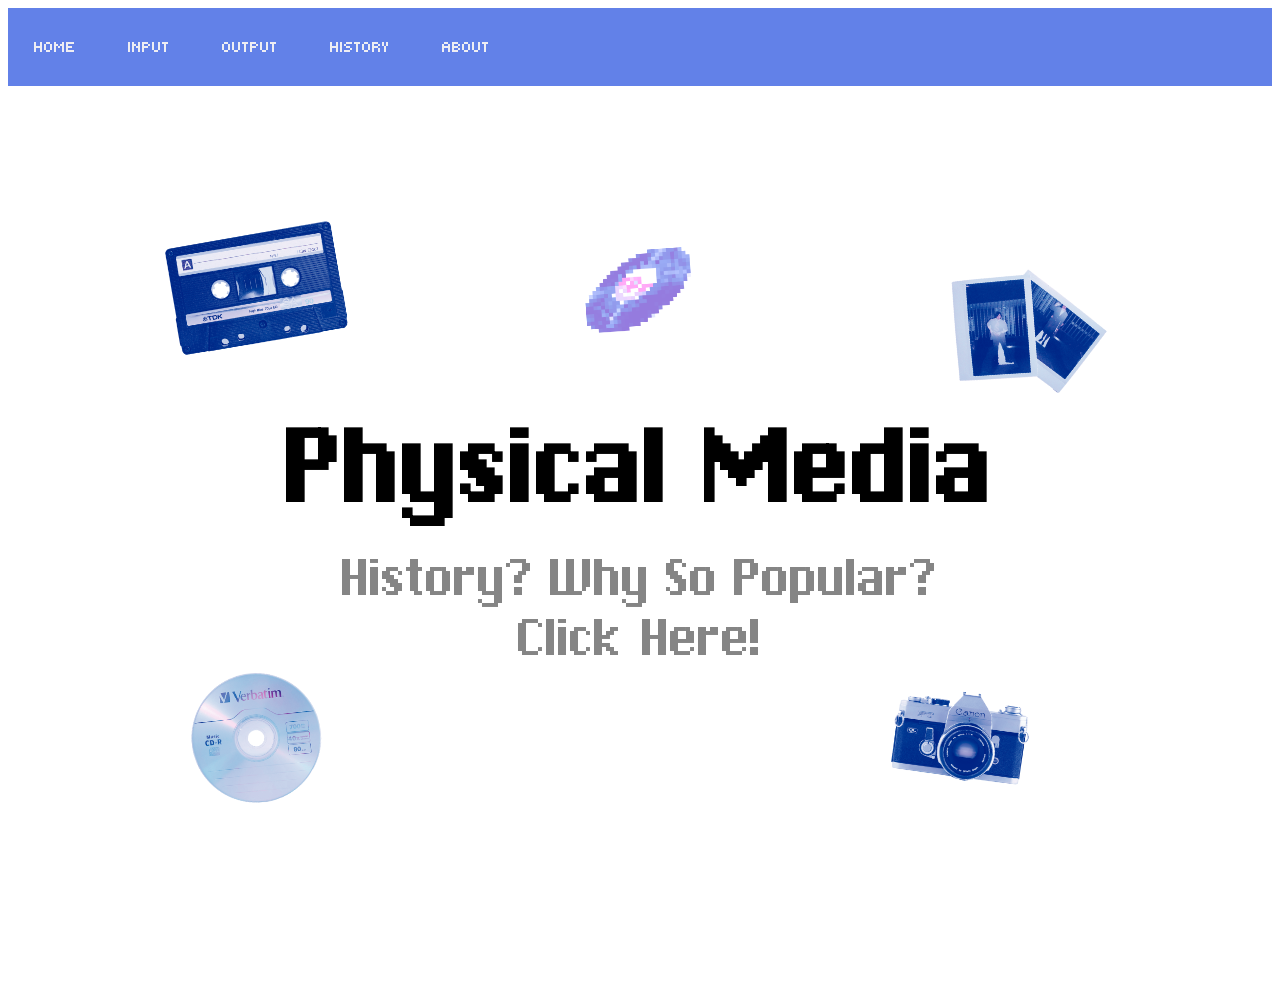
<file: index.html>
<!DOCTYPE html>
<html>

<!-- THIS IS FOR MY HOMEPAGE-->
<head>
    <title>Physical Media!</title>
    <link rel="stylesheet" href="style.css">

    <meta name="viewport" content="width=device-width, initial-scale=1.0">

    <link rel="icon" type="image/x-icon" href="mywebsite-images/CD Icon For Website.png">

</head>

<body> 

    <nav class="navbar">
        <ul>
            <li><a href="index.html">HOME</a></li> 
            <li><a href="input.html">INPUT</a></li>
            <li><a href="output.html">OUTPUT</a></li>
            <li><a href="history.html">HISTORY</a></li>
            <li><a href="about.html">ABOUT</a></li>
               
        </ul>

    </nav>

    

<div class="titlecard">
    <img src="mywebsite-images/cassette-index.png" class="cassette-index anim">
    <img src="mywebsite-images/camera-index.png" class="camera-index anim">
    <img src="mywebsite-images/cd-index.png" class="cd-index anim">
    <img src="mywebsite-images/polaroid-index.png" class="polaroid-index anim">
    <img src="mywebsite-images/vinyl-index.png" class="vinyl-index anim">
    
    <h1 class="title">Physical Media</h1>
    <a href="history.html" class="subhead">History? Why So Popular? <br> Click Here!</a>
</div> 

</body>

</html>
</file>
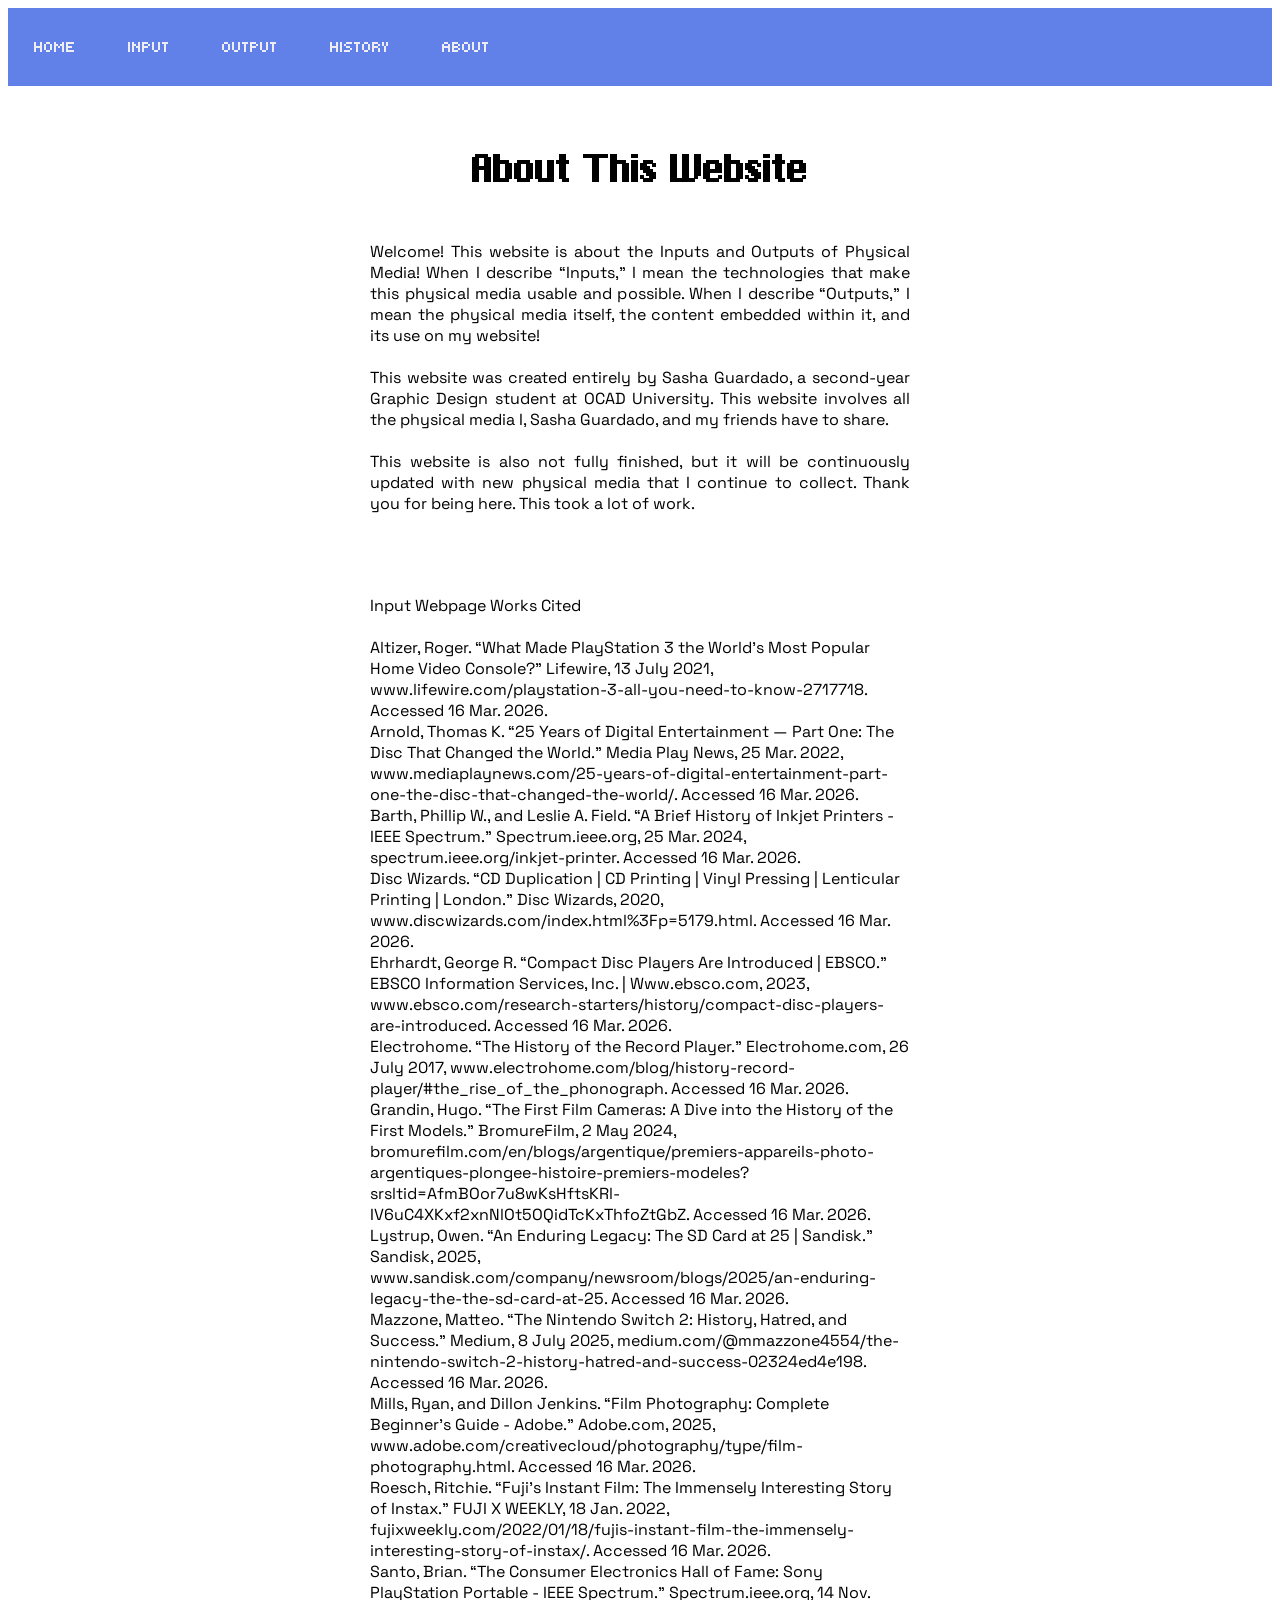
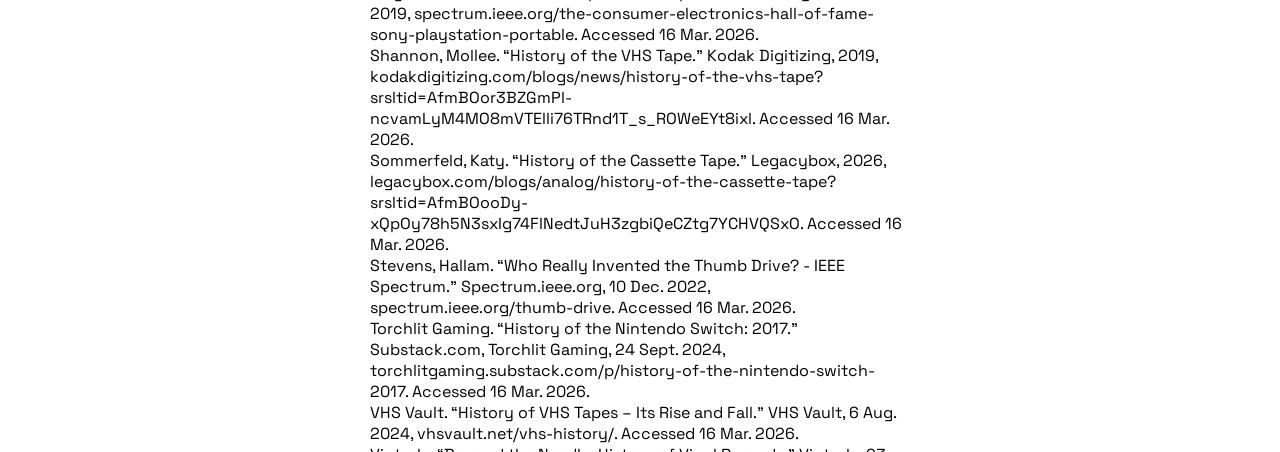
<file: about.html>
<!DOCTYPE html>
<html>

<!-- THIS IS FOR MY ABOUT WEBPAGE-->
<head>
    <title>Physical Media!</title>
    <link rel="stylesheet" href="style.css">

    <meta name="viewport" content="width=device-width, initial-scale=1.0">

    <link rel="icon" type="image/x-icon" href="mywebsite-images/CD Icon For Website.png">

</head>

<body> 

    <nav class="navbar">
        <ul>
            <li><a href="index.html">HOME</a></li> 
            <li><a href="input.html">INPUT</a></li>
            <li><a href="output.html">OUTPUT</a></li>
            <li><a href="history.html">HISTORY</a></li>
            <li><a href="about.html">ABOUT</a></li>

        </ul>

    </nav>

<div class="about-website-text">
    <h2 class="about-website-header">About This Website</h2>
    <p class="about-website-body">Welcome! This website is about the Inputs and Outputs of Physical Media! When I describe “Inputs,” I mean the technologies that make this physical media usable and possible. When I describe “Outputs,” I mean the physical media itself, the content embedded within it, and its use on my website! <br>
    <br> This website was created entirely by Sasha Guardado, a second-year Graphic Design student at OCAD University. This website involves all the physical media I, Sasha Guardado, and my friends have to share. <br> 
    <br> This website is also not fully finished, but it will be continuously updated with new physical media that I continue to collect. Thank you for being here. This took a lot of work. <br>
    
    <p class="citations-body"><br> Input Webpage Works Cited <br>
    <br> Altizer, Roger. “What Made PlayStation 3 the World’s Most Popular Home Video Console?” Lifewire, 13 July 2021, www.lifewire.com/playstation-3-all-you-need-to-know-2717718. Accessed 16 Mar. 2026. <br>
    Arnold, Thomas K. “25 Years of Digital Entertainment — Part One: The Disc That Changed the World.” Media Play News, 25 Mar. 2022, www.mediaplaynews.com/25-years-of-digital-entertainment-part-one-the-disc-that-changed-the-world/. Accessed 16 Mar. 2026. <br>
    Barth, Phillip W., and Leslie A. Field. “A Brief History of Inkjet Printers - IEEE Spectrum.” Spectrum.ieee.org, 25 Mar. 2024, spectrum.ieee.org/inkjet-printer. Accessed 16 Mar. 2026. <br>
    Disc Wizards. “CD Duplication | CD Printing | Vinyl Pressing | Lenticular Printing | London.” Disc Wizards, 2020, www.discwizards.com/index.html%3Fp=5179.html. Accessed 16 Mar. 2026. <br>
    Ehrhardt, George R. “Compact Disc Players Are Introduced | EBSCO.” EBSCO Information Services, Inc. | Www.ebsco.com, 2023, www.ebsco.com/research-starters/history/compact-disc-players-are-introduced. Accessed 16 Mar. 2026. <br>
    Electrohome. “The History of the Record Player.” Electrohome.com, 26 July 2017, www.electrohome.com/blog/history-record-player/#the_rise_of_the_phonograph. Accessed 16 Mar. 2026. <br>
    Grandin, Hugo. “The First Film Cameras: A Dive into the History of the First Models.” BromureFilm, 2 May 2024, bromurefilm.com/en/blogs/argentique/premiers-appareils-photo-argentiques-plongee-histoire-premiers-modeles?srsltid=AfmBOor7u8wKsHftsKRl-IV6uC4XKxf2xnNlOt5OQidTcKxThfoZtGbZ. Accessed 16 Mar. 2026. <br>
    Lystrup, Owen. “An Enduring Legacy: The SD Card at 25 | Sandisk.” Sandisk, 2025, www.sandisk.com/company/newsroom/blogs/2025/an-enduring-legacy-the-the-sd-card-at-25. Accessed 16 Mar. 2026. <br>
    Mazzone, Matteo. “The Nintendo Switch 2: History, Hatred, and Success.” Medium, 8 July 2025, medium.com/@mmazzone4554/the-nintendo-switch-2-history-hatred-and-success-02324ed4e198. Accessed 16 Mar. 2026. <br>
    Mills, Ryan, and Dillon Jenkins. “Film Photography: Complete Beginner’s Guide - Adobe.” Adobe.com, 2025, www.adobe.com/creativecloud/photography/type/film-photography.html. Accessed 16 Mar. 2026. <br>
    Roesch, Ritchie. “Fuji’s Instant Film: The Immensely Interesting Story of Instax.” FUJI X WEEKLY, 18 Jan. 2022, fujixweekly.com/2022/01/18/fujis-instant-film-the-immensely-interesting-story-of-instax/. Accessed 16 Mar. 2026. <br>
    Santo, Brian. “The Consumer Electronics Hall of Fame: Sony PlayStation Portable - IEEE Spectrum.” Spectrum.ieee.org, 14 Nov. 2019, spectrum.ieee.org/the-consumer-electronics-hall-of-fame-sony-playstation-portable. Accessed 16 Mar. 2026. <br>
    Shannon, Mollee. “History of the VHS Tape.” Kodak Digitizing, 2019, kodakdigitizing.com/blogs/news/history-of-the-vhs-tape?srsltid=AfmBOor3BZGmPl-ncvamLyM4MO8mVTElli76TRnd1T_s_ROWeEYt8ixl. Accessed 16 Mar. 2026. <br>
    Sommerfeld, Katy. “History of the Cassette Tape.” Legacybox, 2026, legacybox.com/blogs/analog/history-of-the-cassette-tape?srsltid=AfmBOooDy-xQpOy78h5N3sxIg74FlNedtJuH3zgbiQeCZtg7YCHVQSxO. Accessed 16 Mar. 2026. <br>
    Stevens, Hallam. “Who Really Invented the Thumb Drive? - IEEE Spectrum.” Spectrum.ieee.org, 10 Dec. 2022, spectrum.ieee.org/thumb-drive. Accessed 16 Mar. 2026. <br>
    Torchlit Gaming. “History of the Nintendo Switch: 2017.” Substack.com, Torchlit Gaming, 24 Sept. 2024, torchlitgaming.substack.com/p/history-of-the-nintendo-switch-2017. Accessed 16 Mar. 2026. <br>
    VHS Vault. “History of VHS Tapes – Its Rise and Fall.” VHS Vault, 6 Aug. 2024, vhsvault.net/vhs-history/. Accessed 16 Mar. 2026. <br>
    Victrola. “Beyond the Needle: History of Vinyl Records.” Victrola, 23 Sept. 2019, www.victrola.com/blogs/articles/beyond-the-needle-history-of-vinyl-records. Accessed 16 Mar. 2026. <br>
    Victrola. “How Do Vinyl Records Work?” Victrola, 21 July 2023, www.victrola.com/blogs/articles/how-do-vinyl-records-work. Accessed 16 Mar. 2026. <br>


</div>


</body>

</html>
</file>
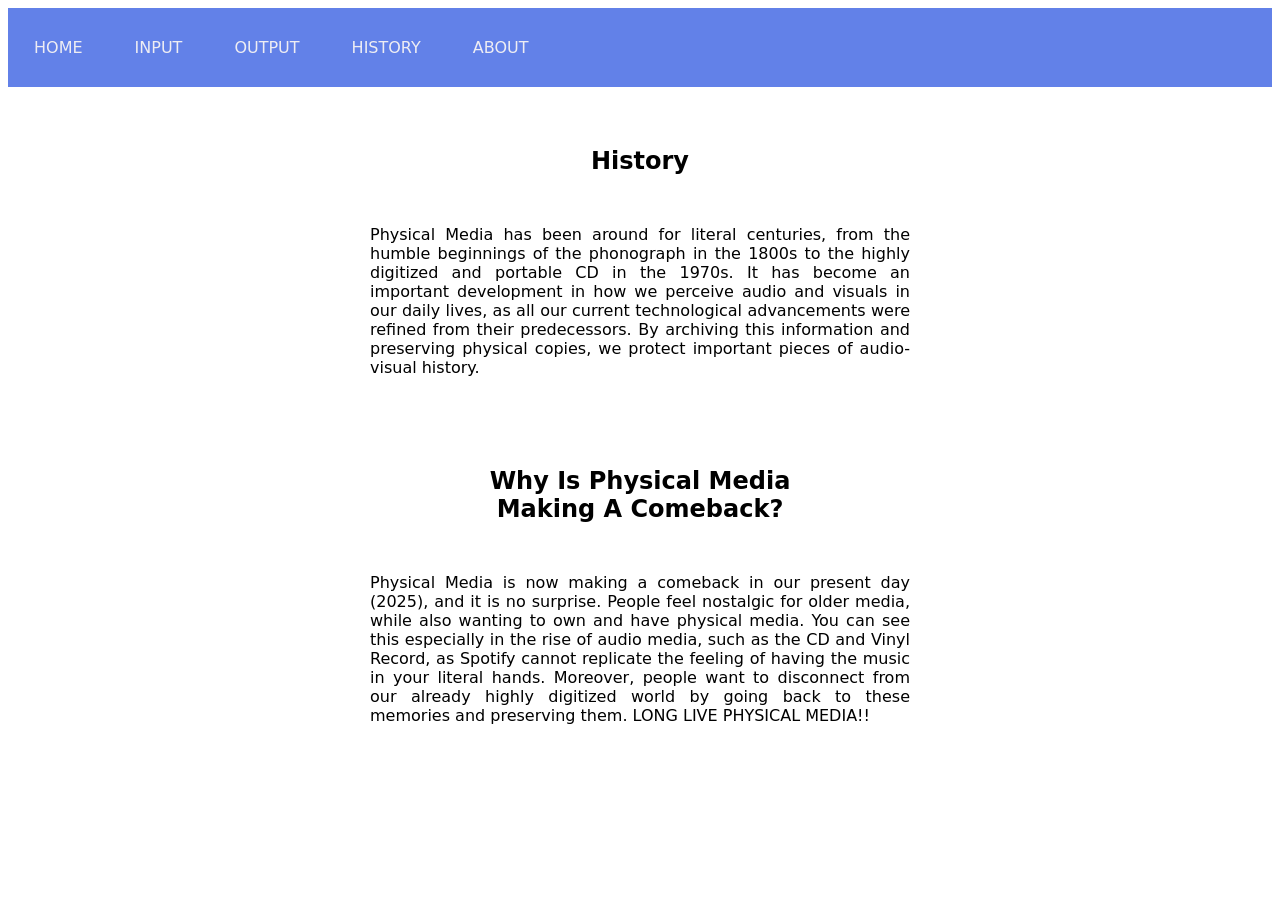
<file: history.html>
<!DOCTYPE html>
<html>

<!-- THIS IS FOR MY HISTORY WEBPAGE-->
<head>
    <title>Physical Media!</title>
    <link rel="stylesheet" href="style.css">

    <meta name="viewport" content="width=device-width, initial-scale=1.0">

    <link rel="icon" type="image/x-icon" href="mywebsite-images/CD Icon For Website.png">

</head>

<body> 

    <nav class="navbar">
        <ul>
            <li><a href="index.html">HOME</a></li> 
            <li><a href="input.html">INPUT</a></li>
            <li><a href="output.html">OUTPUT</a></li>
            <li><a href="history.html">HISTORY</a></li>
            <li><a href="about.html">ABOUT</a></li>
               
        </ul>

    </nav>

<div class="history-text">
    <h2 class="history-header">History</h2>
    <p class="history-body">Physical Media has been around for literal centuries, from the humble beginnings of the phonograph in the 1800s to the highly digitized and portable CD in the 1970s. It has become an important development in how we perceive audio and visuals in our daily lives, as all our current technological advancements were refined from their predecessors. By archiving this information and preserving physical copies, we protect important pieces of audio-visual history.
    </p>
</div>

<div class="popular-text">
    <h2 class="popular-header">Why Is Physical Media <br> Making A Comeback?</h2>
    <p class="popular-body">Physical Media is now making a comeback in our present day (2025), and it is no surprise. People feel nostalgic for older media, while also wanting to own and have physical media. You can see this especially in the rise of audio media, such as the CD and Vinyl Record, as Spotify cannot replicate the feeling of having the music in your literal hands. Moreover, people want to disconnect from our already highly digitized world by going back to these memories and preserving them. LONG LIVE PHYSICAL MEDIA!!
    </p>
</div>

</body>

</html>
</file>
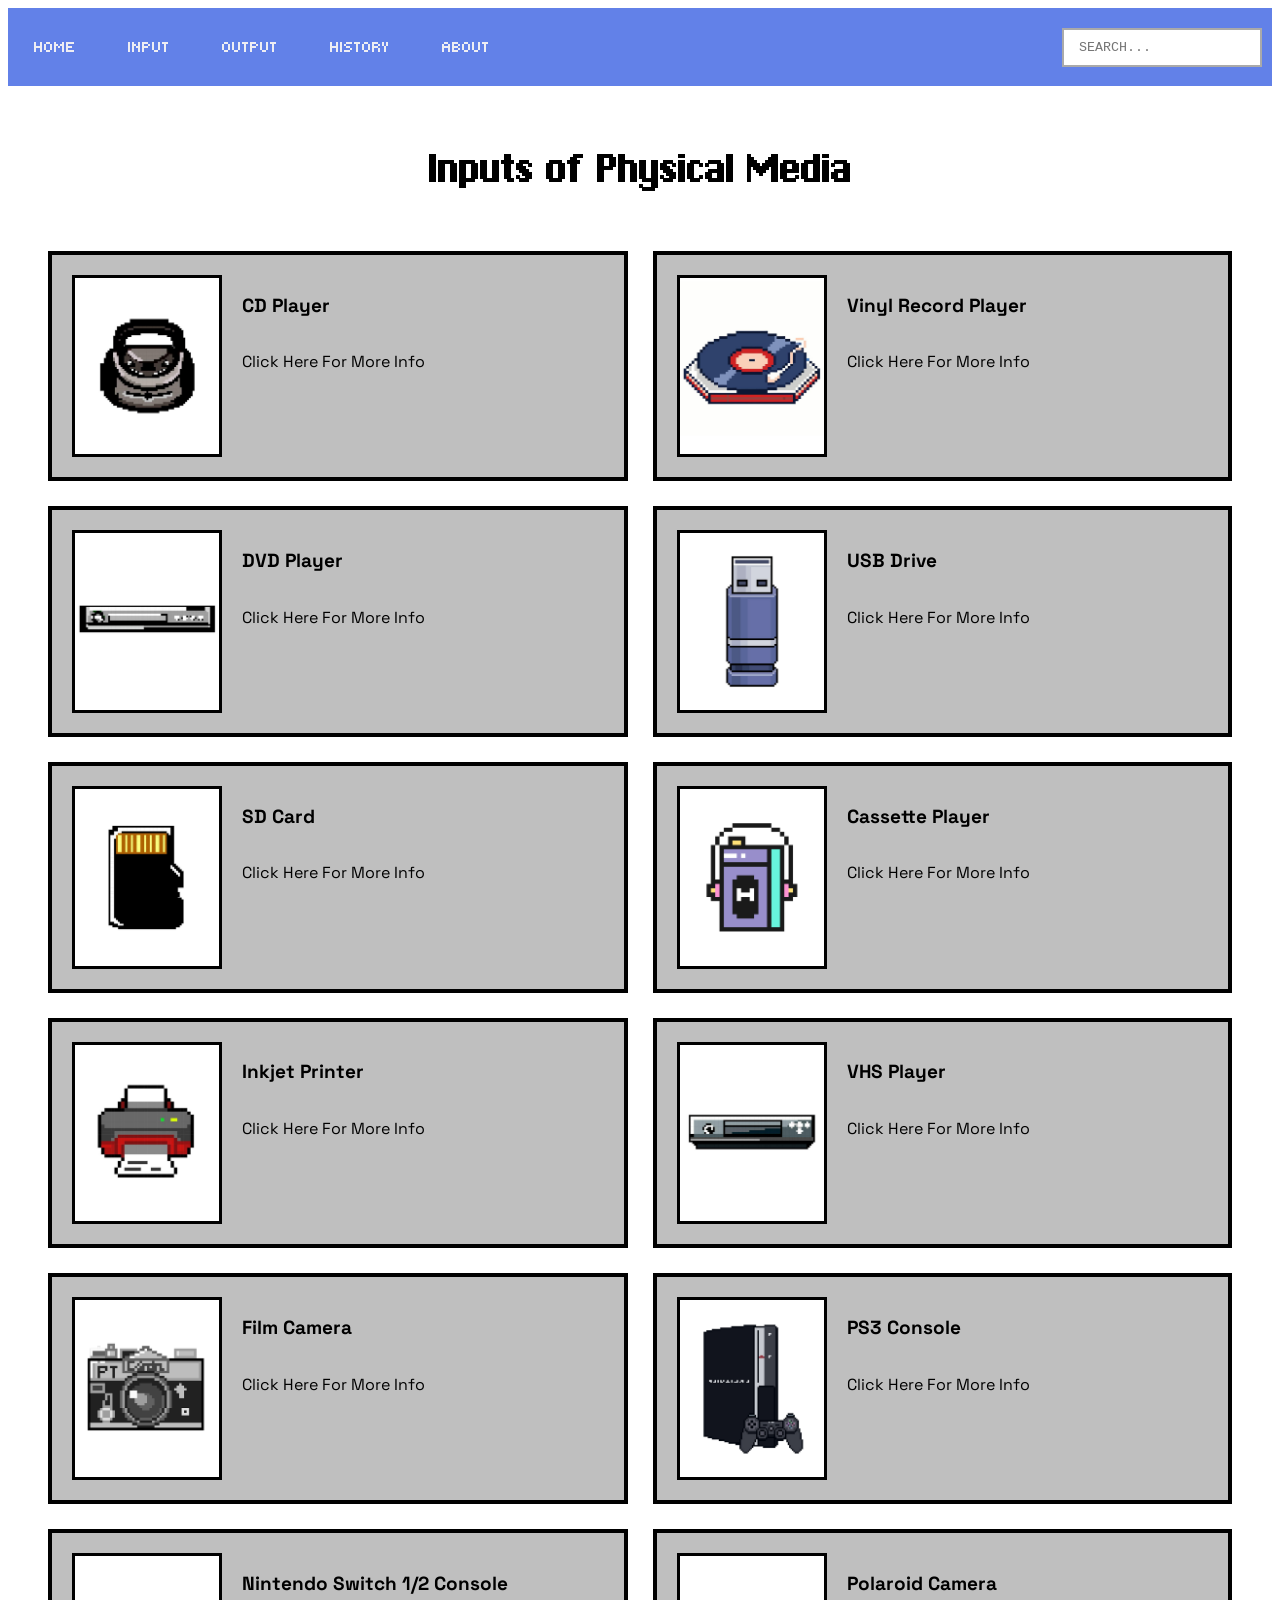
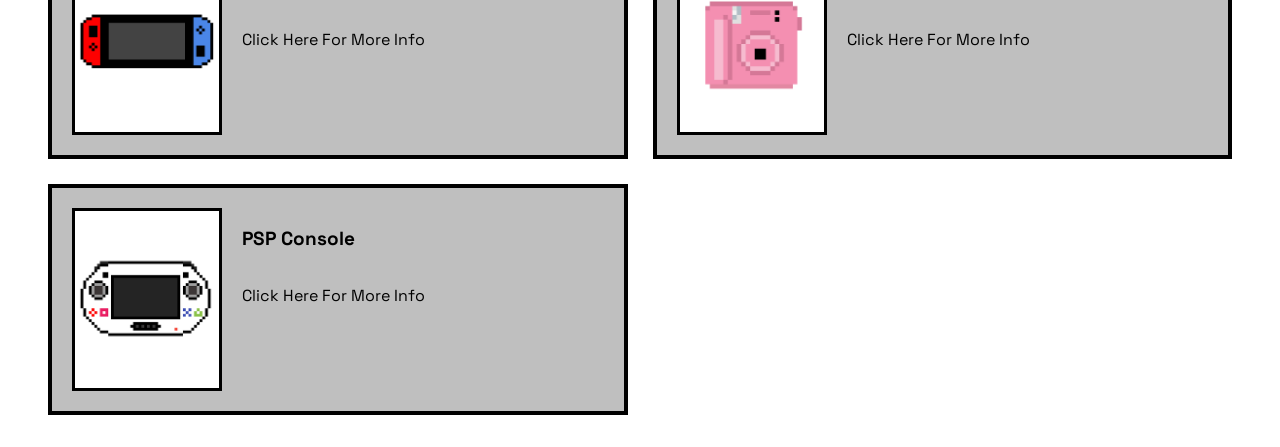
<file: input.html>
<!DOCTYPE html>
<html>

<!-- THIS IS FOR MY INPUTS OF PHYSICAL MEDIA WEBPAGE-->

<!-- This is for the CSS and Javascript sheets of the entire website-->

<head>
    <title>Physical Media!</title>
    <link rel="stylesheet" href="style.css">
    <script src="card-script.js" defer></script>

    <meta name="viewport" content="width=device-width, initial-scale=1.0">

    <link rel="icon" type="image/x-icon" href="mywebsite-images/CD Icon For Website.png">

</head>

<!-- This is for the functioning of the navbar and the webpage header-->

<body> 

    <nav class="navbar">
        <ul>
            <li><a href="index.html">HOME</a></li> 
            <li><a href="input.html">INPUT</a></li>
            <li><a href="output.html">OUTPUT</a></li>
            <li><a href="history.html">HISTORY</a></li>
            <li><a href="about.html">ABOUT</a></li>
               
        </ul>

        <div class="search">
            <input type="search" 
            placeholder="SEARCH..."
            class="search-bar"
            id="search-bar">
        </div> 

    </nav>

<div class="input-header">
    <h2>Inputs of Physical Media</h2>
</div>

<p id="noResults" style="display:none;">No results found, I'm sorry.</p>


<!-- This is for the content and functioning of each Input card-->

<div class="input-card-grid">

    <div class="input-cards"
        data-title="CD Player"
        data-image="mywebsite-images/cd-input.jpg"
        data-description="The CD Player is used to play Compact Discs, also known as CDs, an audio technology. After the invention of the phonograph, or vinyl record player, Philips began working on the Audio Long Play disc, which also used laser technology to rival vinyl records and the cassette tape. The Philips team then began experimenting with digital disc technology, and the idea of quadraphonic sound coming from a disc took off in 1978, known as the Compact Disc Project. By the end of the 70s, various CD player prototypes had been developed. In 1979, Philips and Sony agreed to work together to produce a standard format completely distinct from the videodisk and the videocassette. Together, they made the Philips/Sony standard CD in 1980, which many manufacturers adopted, and both the Sony CD and CD player were introduced to the world in 1982. ">

        <img src="mywebsite-images/cd-input.jpg" class="input-card-image">
            
        <div class="input-card-content">
            <h3>CD Player</h3>
            <p>Click Here For More Info</p>    
        </div>

    </div>
    <div class="input-cards"
        data-title="Vinyl Record Player"
        data-image="mywebsite-images/vinyl-input.jpg"
        data-description="The vinyl record player, also known as the phonograph, plays Vinyl Records or LPs using a stylus that reads the grooves cut into a synthetic plastic disk. Thomas Edison invented the phonograph in 1877, which could both record and play sound. Previously, the first version of the turntable, in 1857, by Edouard-Leon Scott de Martinville in France, could not play sound back and was mainly used for visual study. Then, in 1887, Emile Berliner upgraded the phonograph to the gramophone, which became the standard for the modern record player, interpreting grooves on flat disks rather than on cylinders. The first record player was released to the world in 1895 and remained popular until radio became popular. Not until the 60s and 70s did vinyl records and record players become extremely popular for high-quality sound reproduction in the home, and DJs adopted turntables in the 80s, 90s, and 200s to produce new rhythmic sounds!">

        <img src="mywebsite-images/vinyl-input.jpg" class="input-card-image">
            
        <div class="input-card-content">
            <h3>Vinyl Record Player</h3>
            <p>Click Here For More Info</p>    
        </div>

    </div>
    <div class="input-cards"
        data-title="DVD Player"
        data-image="mywebsite-images/dvd-input.jpg"
        data-description="DVD players, or Digital Versatile Disc players, use optical discs similar to CDs to store movies in both visual and audio formats! The plans for the DVD began in 1986 when Warner Home Video and Warren Lieberfarb advocated for the format to compete against VHS on both quality and convenience. The DVD project then began, with Lieberfarb working closely with Toshiba, and after Sony and Philips announced plans to create a high-capacity video disc, development accelerated. Warner, Toshiba, Sony, and Philips began working on a compromise to avoid an all-out format war, and finally agreed to support the DVD together in 1995. Shortly after, DVD and DVD players were introduced in 1996, delivering the benefits of a CD while also becoming a new medium for the video business. DVD eventually adapted movies, music video titles, and more, and the percentage of movie purchases instead of rentals became an incredible driver in bringing home entertainment into the digital age.">

        <img src="mywebsite-images/dvd-input.jpg" class="input-card-image">
            
        <div class="input-card-content">
            <h3>DVD Player</h3>
            <p>Click Here For More Info</p>    
        </div>

    </div>
    <div class="input-cards"
        data-title="USB Drive"
        data-image="mywebsite-images/usb-input.jpg"
        data-description="USB Drives, or Universal Serial Bus Drives, are a type of storage device that stores computer files in a physical thumb drive. Trek 2000, a Singaporean company, unveiled a solid-state memory chip inside plastic, attached to a USB connector, at a trade fair in Germany in the 2000s. This flash drive became extremely popular, and Trek went public with the device, mass-producing the thumb drive that same year. Floppy disks were previously the main object for storing and transporting files, developed in the 1960s. In the 1990s, as the size of software and files increased, computer users required a reliable, cheap, portable, and high-capacity alternative, and the thumb drive capitalized on that need.">

        <img src="mywebsite-images/usb-input.jpg" class="input-card-image">
            
        <div class="input-card-content">
            <h3>USB Drive</h3>
            <p>Click Here For More Info</p>    
        </div>

    </div>
        <div class="input-cards"
        data-title="SD Card"
        data-image="mywebsite-images/sd-input.jpg"
        data-description="The SD card, or Secure Digital Card, was developed by SanDisk as another innovation in flash memory technology. SD cards are typically used in digital cameras and other mobile devices for portable, small digital storage. In 1998, SanDisk, Panasonic, and Toshiba decided to design the MultiMediaCard, which would eventually lead to the SD card. The idea was to make these cards the consumer standard, which also had relatively cheap memory. It was adopted by major manufacturers in 2000, setting the standard for cameras, music players, navigation systems, and various other devices. Eventually, it grew in storage size to the card we know today.">

        <img src="mywebsite-images/sd-input.jpg" class="input-card-image">
            
        <div class="input-card-content">
            <h3>SD Card</h3>
            <p>Click Here For More Info</p>    
        </div>

    </div>
        <div class="input-cards"
        data-title="Cassette Player"
        data-image="mywebsite-images/cassette-input.jpg"
        data-description="The Cassette Tape Player uses Cassettes to play audio or music. It was first developed in 1962 by Philips in Belgium, where music was previously largely limited to vinyl records and was not portable. The Cassette also enabled audio recording, whereas previously it required training. The Cassette uses magnetic-coated film to hold audio content, and it is wound up to play. Philips released the cassette in Europe in 1963, and it was released in the United States in 1964. The cassette reached its height of popularity in the 80s for its portability with the Sony Walkman, allowing people to listen to music on the go. However, CDs quickly rose to fame in the 90s, making cassettes a thing of the past (until their recent comeback).">

        <img src="mywebsite-images/cassette-input.jpg" class="input-card-image">
            
        <div class="input-card-content">
            <h3>Cassette Player</h3>
            <p>Click Here For More Info</p>    
        </div>

    </div>
        <div class="input-cards"
        data-title="Inkjet Printer"
        data-image="mywebsite-images/printer-input.jpg"
        data-description="Inkjet Printers are used to create zines, collages, posters, and more with paper and ink. The Inkjet printer was first developed by Rune Elmqvist of Sweden in 1948. His chart recorder emitted continuous jet ink on moving paper. Richard G. Sweet at Stanford then evolved this technology by developing a chart recorded with uniform jet ink with electrically charged droplets that went straight to the paper. IBM then officially incorporated continuous inkjet printing in 1976, releasing the first commercial inkjet printer to the world.">

        <img src="mywebsite-images/printer-input.jpg" class="input-card-image">
            
        <div class="input-card-content">
            <h3>Inkjet Printer</h3>
            <p>Click Here For More Info</p>    
        </div>

    </div>
        <div class="input-cards"
        data-title="VHS Player"
        data-image="mywebsite-images/vhs-input.jpg"
        data-description="The VHS player, or Video Home System player, uses magnetic tape similar to cassette tape, with a plastic casing that holds it together. The tape holds recorded signals that contain both audio and video, and there are two spools of the tape with sensors to prevent the tape from unspooling inside the VCR or VHS Player. JVC, Sony, and Panasonic first created VHS tapes in the 1970s to create the standard for video recording. By the 1980s, VHS became extremely popular for both watching movies and TV shows and for capturing home videos and personal recordings. This was also the rise of video rental stores like Blockbuster, and VHS became more refined in picture quality and the amount of video it could store (before DVD killed the VHS tape).">

        <img src="mywebsite-images/vhs-input.jpg" class="input-card-image">
            
        <div class="input-card-content">
            <h3>VHS Player</h3>
            <p>Click Here For More Info</p>    
        </div>

    </div>
        <div class="input-cards"
        data-title="Film Camera"
        data-image="mywebsite-images/film-input.jpg"
        data-description="Film cameras typically use light-sensitive celluloid film to take photographs. The camera shutter exposes the film to light, and the photograph is captured. The roll is eventually removed, and the photo itself is developed, which is another process. The daguerreotype is recognized as the first commercial photographic process, created by Louis Daguerre in France and introduced in 1839, in which a silver plate coated with a light-sensitive surface was used to create images. Later, in 1888, George Eastman, the founder of Kodak, created the first portable film camera, making photography accessible and influential worldwide.">

        <img src="mywebsite-images/film-input.jpg" class="input-card-image">
            
        <div class="input-card-content">
            <h3>Film Camera</h3>
            <p>Click Here For More Info</p>    
        </div>

    </div>
        <div class="input-cards"
        data-title="PS3 Console"
        data-image="mywebsite-images/ps3-input.jpg"
        data-description="The PlayStation 3 (PS3) Console is a generational video game console created by Sony Entertainment. After the success of the PlayStation and especially the PlayStation 2, Sony became a household name among SEGA and Nintendo. The PlayStation used CD-ROM-based 3D graphics, and the PlayStation 3 only elevated that technology. It used a Cell Processor, HD resolution, motion sensors, a wireless controller, and a hard drive with massive capacity. However, the PlayStation 3, released in 2006 and 2007, was eventually replaced by Sony’s newest generational console, the PlayStation 4, in 2013.">

        <img src="mywebsite-images/ps3-input.jpg" class="input-card-image">
            
        <div class="input-card-content">
            <h3>PS3 Console</h3>
            <p>Click Here For More Info</p>    
        </div>

    </div>
        <div class="input-cards"
        data-title="Nintendo Switch 1/2 Console"
        data-image="mywebsite-images/nintendo-input.jpg"
        data-description="The Nintendo Switch 1 was revealed in 2016 and was a revolutionary gaming console, as it was portable in handheld mode with its Joy-Cons and motion controls, while also functioning as a household console. The Wii U console, Nintendo's last gaming console released in 2012, was a financial failure, and the company was worried that it would become a third-party software developer, similar to SEGA, if the financial losses continued. The Nintendo Switch launched worldwide in 2017 and proved to be a global success, with games such as Super Smash Bros. Ultimate, Animal Crossing: New Horizons, and Mario Odyssey supported on the Switch. The Nintendo Switch’s successor, the Nintendo Switch 2, was released in 2025 and made huge hardware improvements, such as a larger screen, an ethernet port, higher processing power and display capabilities, and more, becoming an immediate best-seller.">
        <img src="mywebsite-images/nintendo-input.jpg" class="input-card-image">
            
        <div class="input-card-content">
            <h3>Nintendo Switch 1/2 Console</h3>
            <p>Click Here For More Info</p>    
        </div>

    </div>
        <div class="input-cards"
        data-title="Polaroid Camera"
        data-image="mywebsite-images/polaroid-input.jpg"
        data-description="The Polaroid or Instax Camera made by Polaroid creates instant photography using a magnetic field and microscopic crystals. In 1944, after four years of experimenting, Edwin Land created an efficient polarizer. He eventually created a working instant film camera, known as the Poloroid, in 1947 and commercialized it two years later. Polaroid became immensely popular and so revolutionary that Polaroid (the company) worked with Kodak to make packfilm and with Fujifilm on improvements. The Polaroid was immensely popular, and Polaroid, Kodak, and Fujifilm were in a war. Eventually, sales died down, Poloroid pulled out of instant film photography completely, Kodak was no longer allowed to sell Polaroids due to a lawsuit, and Fujifilm was the only one left to the public.">
        <img src="mywebsite-images/polaroid-input.jpg" class="input-card-image">
            
        <div class="input-card-content">
            <h3>Polaroid Camera</h3>
            <p>Click Here For More Info</p>    
        </div>

    </div>
        <div class="input-cards"
        data-title="PSP Console"
        data-image="mywebsite-images/psp-input.jpg"
        data-description="The Sony PSP, or PlayStation Portable, was a handheld console released worldwide in 2005. The PSP wanted to compete against Nintendo's Game Boy Advance as another handheld system with superior graphics and portability for the time. The PSP was both a game system and a media player that allowed web surfing, video, and music via the PlayStation Network. The PSP used the UMD (Universal Media Disc) to store both games and prerecorded media.">

        <img src="mywebsite-images/psp-input.jpg" class="input-card-image">
            
        <div class="input-card-content">
            <h3>PSP Console</h3>
            <p>Click Here For More Info</p>    
        </div>

    </div>
</div>

<!-- This is for the modal of each Input Card-->

<div class="card-modal" id="cardModal">
    <div class="modal-content">
        <span class="close-btn">&times;</span>
        <img src="placeholder image.png" class="modal-image" id="modalImage">

        <div class="modal-text">
            <h2 id="modalTitle"></h2>
            <p id="modalDescription"></p>
        </div>
    </div>
</div>

</body>

</html>
</file>
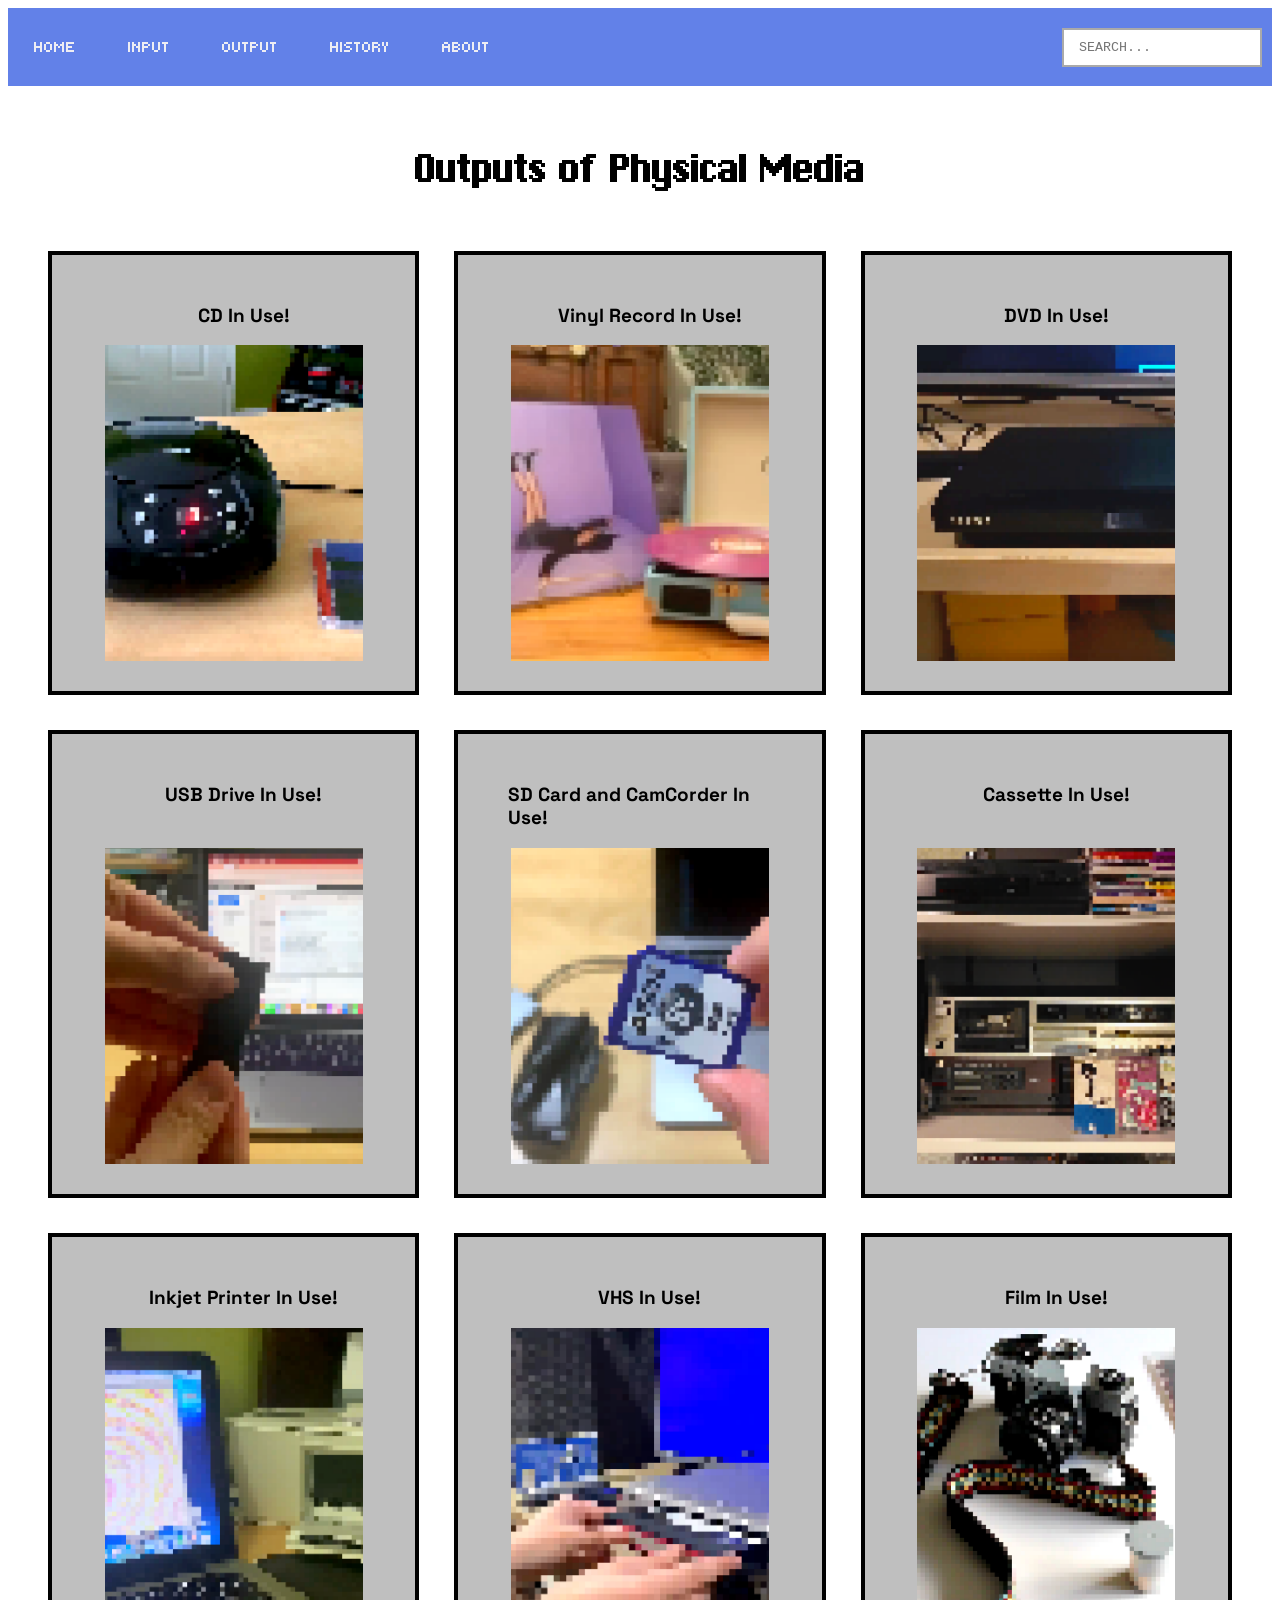
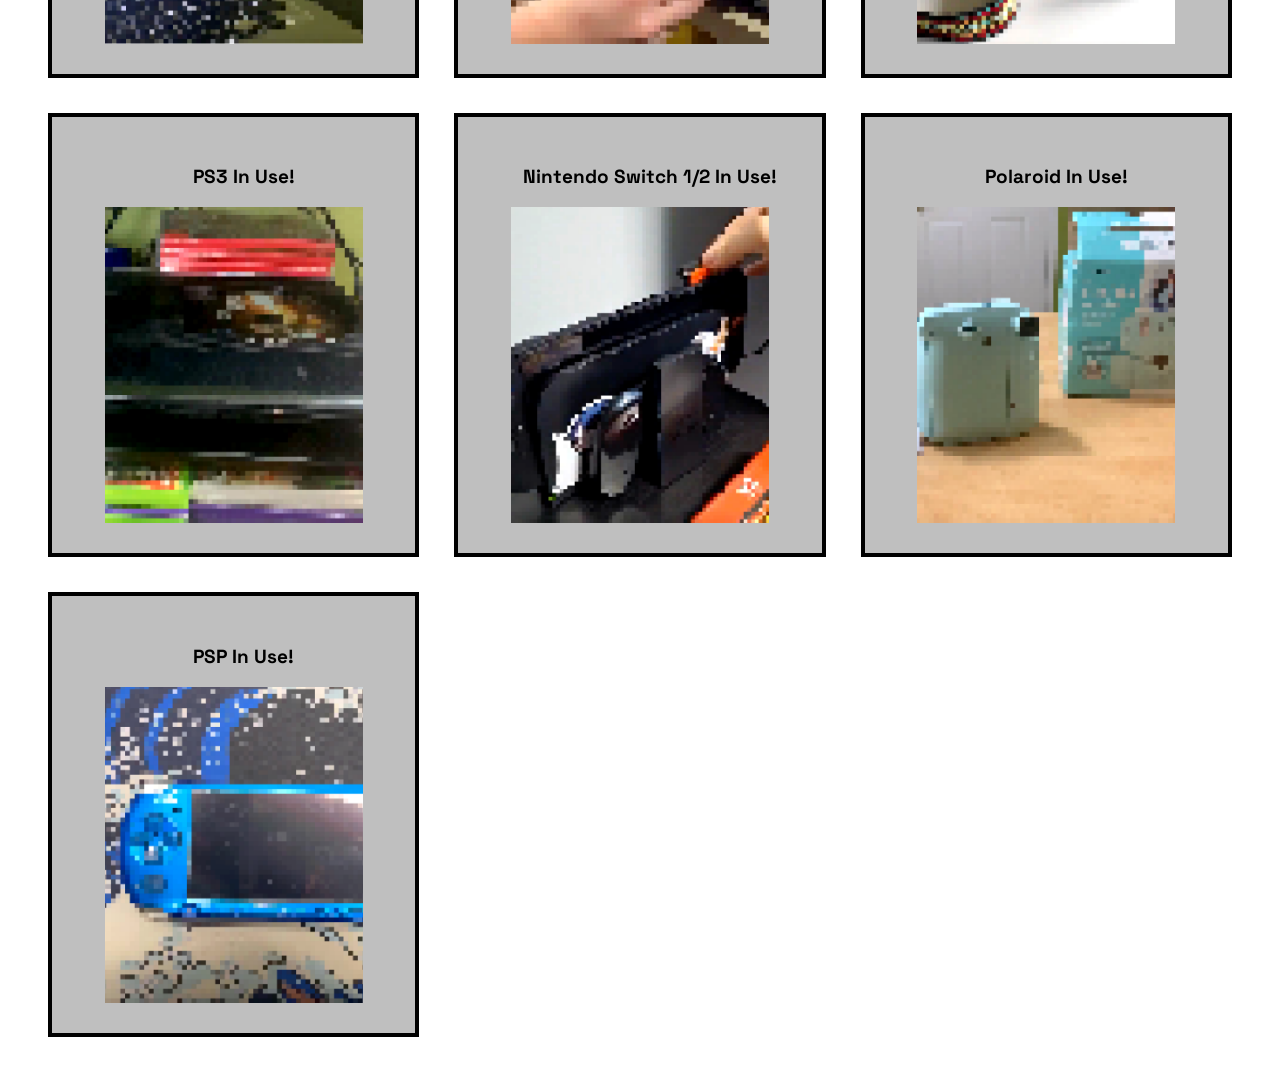
<file: output.html>
<!DOCTYPE html>
<html>

<!-- THIS IS FOR MY OUTPUTS OF PHYSICAL MEDIA WEBPAGE-->

<!-- This is for the CSS and Javascript sheets of the entire website-->

<head>
    <title>Physical Media!</title>
    <link rel="stylesheet" href="style.css">
    <script src="card-script.js" defer></script>

    <meta name="viewport" content="width=device-width, initial-scale=1.0">

    <link rel="icon" type="image/x-icon" href="mywebsite-images/CD Icon For Website.png">

</head>

<!-- This is for the functioning of the navbar and the webpage header-->

<body class="output-page"> 

    <nav class="navbar">
        <ul>
            <li><a href="index.html">HOME</a></li> 
            <li><a href="input.html">INPUT</a></li>
            <li><a href="output.html">OUTPUT</a></li>
            <li><a href="history.html">HISTORY</a></li>
            <li><a href="about.html">ABOUT</a></li>
               
        </ul>

        <div class="search">
            <input type="search" 
            placeholder="SEARCH..."
            class="search-bar"
            id="search-bar">
        </div> 

    </nav>

<div class="output-header">
    <h2>Outputs of Physical Media</h2>
</div>

<p id="noResults" style="display:none;">No results found, I'm sorry.</p>

<!-- This is for the content and functioning of each Output card-->

<div class="output-card-grid">

    <div class="output-cards"
        data-title="CD In Use"
        data-video="https://www.dailymotion.com/embed/video/k3mQBiaxIq3ONPFfUu0"
        data-description="This is me using my SYLVANIA Portable CD Player, currently playing Disillusioned by Daniel Ceasar on CD.">
        
        <div class="output-card-content">
            <h3>CD In Use!</h3>
        </div>
        
        <img src="mywebsite-images/CD-Cover-Pixel.png" class="output-card-image">

    </div>
        <div class="output-cards"
        data-title="Vinyl Record In Use"
        data-video="https://www.dailymotion.com/embed/video/k17KDhXUel9PeVFfUum"
        data-description="This is my friend Julie using her GDL Retro Turntable, currently playing Vampire by Oliva Rodrigo on Vinyl.">
        
        <div class="output-card-content">
            <h3>Vinyl Record In Use!</h3>
        </div>
        
        <img src="mywebsite-images/Vinyl-Cover-Pixel.png" class="output-card-image">

    </div>
        <div class="output-cards"
        data-title="DVD In Use"
        data-video="https://www.dailymotion.com/embed/video/k3zAIDBL1Uak9OFfUui"
        data-description="This is my boyfriend Daniel using his Sony DVP-SR210P DVD Player, currently playing The Wild Robot, a movie released in 2024.">
        
        <div class="output-card-content">
            <h3>DVD In Use!</h3>
        </div>
        
        <img src="mywebsite-images/DVD-Cover-Pixel.png" class="output-card-image">

    </div>
        <div class="output-cards"
        data-title="USB Drive In Use"
        data-video="https://www.dailymotion.com/embed/video/k3PkuglovntyhyFfUtW"
        data-description="This is me using my KINGSTON USB, currently going through my 2025 photography from my Photography for Communication class.">
        
        <div class="output-card-content">
            <h3>USB Drive In Use!</h3>
        </div>
        
        <img src="mywebsite-images/USB-Cover-Pixel.png" class="output-card-image">

    </div>
        <div class="output-cards"
        data-title="SD Card and CamCorder In Use"
        data-video="https://www.dailymotion.com/embed/video/k7aQOZoeuD5ABBFfUu2"
        data-description="This is me using my JVC Everio GZ-MS110 Camcorder and its respective SanDisk SD Card (along with my personal SD card), currently playing childhood videos my family took and photography I have saved.">
        
        <div class="output-card-content">
            <h3>SD Card and CamCorder In Use!</h3>
        </div>
        
        <img src="mywebsite-images/SD-Cover-Pixel.png" class="output-card-image">

    </div>
        <div class="output-cards"
        data-title="Cassette In Use"
        data-video="https://www.dailymotion.com/embed/video/k5wnMZLtgYY4QhFfUuk"
        data-description="This is my friend Joseph using his Sony TC-FX Cassette Deck, currently playing I Saw the Light (2006 Remaster) by Todd Rundgren, One More Night by Stephen Bishop, and In My Room by The Beach Boys.">
        
        <div class="output-card-content">
            <h3>Cassette In Use!</h3>
        </div>
        
        <img src="mywebsite-images/Cassette-Cover-Pixel.png" class="output-card-image">

    </div>
        <div class="output-cards"
        data-title="Inkjet Printer In Use"
        data-video="https://www.dailymotion.com/embed/video/k69o9wfDRpmJKWFfUu4"
        data-description="This is me using my HP Deskjet 1513 All-in-One Printer, currently printing one of my scanned drawings and showing one of my collages using Inkjet prints.">
        
        <div class="output-card-content">
            <h3>Inkjet Printer In Use!</h3>
        </div>
        
        <img src="mywebsite-images/Inkjet-Cover-Pixel.png" class="output-card-image">

    </div>
        <div class="output-cards"
        data-title="VHS In Use"
        data-video="https://www.dailymotion.com/embed/video/k7doBTy0PQIdlnFfUtY"
        data-description="This is my boyfriend, Daniel, and I using the Panasonic PV-V4524S 4-Head Hi-Fi Stereo VCR playing The X-Files (1998) saved on tape.">
        
        <div class="output-card-content">
            <h3>VHS In Use!</h3>
        </div>
        
        <img src="mywebsite-images/VHS-Cover-Pixel.png" class="output-card-image">

    </div>
        <div class="output-cards"
        data-title="Film In Use"
        data-video="https://www.dailymotion.com/embed/video/k3ArKJ99Eiwnk4FfUu6"
        data-description="This is my friend Linus using his Praktica MTL 5B Camera, currently showing the functionality of his camera and film.">
        
        <div class="output-card-content">
            <h3>Film In Use!</h3>
        </div>
        
        <img src="mywebsite-images/Film-Camera-Cover-Pixel.png" class="output-card-image">

    </div>
        <div class="output-cards"
        data-title="PS3 In Use"
        data-video="https://www.dailymotion.com/embed/video/k2MODd9EkujvyeFfVSQ"
        data-description="This is me using my Sony Playstation 3, currently playing The Last Of Us by NaughtyDog.">
        
        <div class="output-card-content">
            <h3>PS3 In Use!</h3>
        </div>
        
        <img src="mywebsite-images/PS3-Cover-Pixel.png" class="output-card-image">

    </div>
        <div class="output-cards"
        data-title="Nintendo Switch 1/2 In Use"
        data-video="https://www.dailymotion.com/embed/video/k3CNpeOTGs1Y07FfUug"
        data-description="This is Daniel, my boyfriend, using the Nintendo Switch 1 and 2, playing Donkey Kong Bananza and Mario Odyssey.">
        
        <div class="output-card-content">
            <h3>Nintendo Switch 1/2 In Use!</h3>
        </div>
        
        <img src="mywebsite-images/Switch-Cover-Pixel.png" class="output-card-image">

    </div>
        <div class="output-cards"
        data-title="Polaroid In Use"
        data-video="https://www.dailymotion.com/embed/video/kOId2yyIxPNGfTFgEde"
        data-description="This is me demonstrating my Instax Mini 9 Polaroid Camera and taking a photo of my home.">
        
        <div class="output-card-content">
            <h3>Polaroid In Use!</h3>
        </div>
        
        <img src="mywebsite-images/Polaroid-Cover-Pixel.png" class="output-card-image">

    </div>
        <div class="output-cards"
        data-title="PSP In Use"
        data-video="https://www.dailymotion.com/embed/video/k1TCLhjJlSJQ5YFgDVu"
        data-description="This is my friend Justine using his PSP console to play NBA Live 07 using a UMD (Universal Media Disc), and playing Angry Birds with an SD Card.">
        
        <div class="output-card-content">
            <h3>PSP In Use!</h3>
        </div>
        
        <img src="mywebsite-images/PSP-Cover-Pixel.png" class="output-card-image">

    </div>
    
</div>

<!-- This is for the modal of each Output Card-->

<div class="card-modal" id="cardModal">
    <div class="modal-content">
        <span class="close-btn">&times;</span>

        <div class="modal-text">
            <h2 id="modalTitle"></h2>
            <p id="modalDescription"></p>
        </div>

        <iframe
            id="modalVideo"
            class="modal-video"
            width="100%"
            height="400"
            src=""
            title="YouTube video player"
            frameborder="0"
            allow="accelerometer; autoplay; clipboard-write; encrypted-media; gyroscope; picture-in-picture; web-share"
            allowfullscreen>
        </iframe>

    </div>
</div>

</body>

</html>
</file>
<file: style.css>
/* THIS IS FOR THE FONT STYLING THE ENTIRE WEBSITE*/

@font-face {
    font-family: 'Tiny5';
    src:url('fonts/subset-Tiny5-Regular.woff2') format('woff2'),
        url('fonts/subset-Tiny5-Regular.woff') format('woff');
    font-weight: normal;
    font-style: normal;
    font-display: optional;
}

@font-face {
    font-family: 'pix Chicago';
    src:url('fonts/subset-pixChicago.woff2') format('woff2'),
        url('fonts/subset-pixChicago.woff') format('woff');
    font-weight: normal;
    font-style: normal;
    font-display: optional;
}

@font-face {
    font-family: 'Space Grotesk';
    src:url('fonts/subset-SpaceGrotesk-SemiBold.woff2') format('woff2'),
        url('fonts/subset-SpaceGrotesk-SemiBold.woff') format('woff');
    font-weight: 600;
    font-style: normal;
    font-display: optional;
}

@font-face {
    font-family: 'Space Grotesk';
    src:url('fonts/subset-SpaceGrotesk-Regular.woff2') format('woff2'),
        url('fonts/subset-SpaceGrotesk-Regular.woff') format('woff');
    font-weight: normal;
    font-style: normal;
    font-display: optional;
}

@font-face {
    font-family: 'Space Grotesk';
    src:url('fonts/subset-SpaceGrotesk-Medium.woff2') format('woff2'),
        url('fonts/subset-SpaceGrotesk-Medium.woff') format('woff');
    font-weight: 500;
    font-style: normal;
    font-display: optional;
}

@font-face {
    font-family: 'Space Grotesk';
    src:url('fonts/subset-SpaceGrotesk-Light.woff2') format('woff2'),
        url('fonts/subset-SpaceGrotesk-Light.woff') format('woff');
    font-weight: 300;
    font-style: normal;
    font-display: optional;
}

@font-face {
    font-family: 'Space Grotesk';
    src:url('fonts/subset-SpaceGrotesk-Bold.woff2') format('woff2'),
        url('fonts/subset-SpaceGrotesk-Bold.woff') format('woff');
    font-weight: bold;
    font-style: normal;
    font-display: optional;
}


/* THIS IS FOR THE NAV BAR STYLING*/

*{
    padding: 0;
    box-sizing: border-box;
}

nav {
    font-family: 'Tiny5', ui-sans-serif, system-ui, Arial, sans-serif;
    display: flex;
    justify-content: space-between;
    align-items: center;
    background-color: rgb(98, 129, 232);
    padding: 0 10px;
}

nav ul {
    display: flex; 
    list-style: none;
}

nav li {
    margin-right: 20px;
}

nav a{
    display: block;
    color: rgb(238, 237, 243);
    text-align: center;
    padding: 14px 16px;
    text-decoration: none;
}

ul li a:hover {
  background-color: #0422b6;
}

.search-bar {
    padding: 10px 15px;
    border: 2px solid #aaa;
    font-family: monospace;
    width: 200px;
    max-width: 100%;
}

#noResults {
    display: none;
    font-family: 'pix Chicago', ui-sans-serif, system-ui, 'Segoe UI', sans-serif;
    justify-content: center;
    align-items: center;
    text-align: center;
    padding-top: 10%;
    color:#0422b6
}


/* This is for making the navbar responsive*/

@media (max-width: 600px) {
    nav {
        flex-direction: column;
        align-items: stretch;
    }

    nav ul {
        flex-direction: column;
    }

    nav li {
        margin: 0 0 10px 0;
    }

    .search-bar {
        width: 100%;
        margin-bottom: 10px;
    }
}


/* THIS IS FOR HOMEPAGE STYLING*/

/* This is for title and subhead*/

.titlecard {
  display: flex;
  justify-content: center;
  align-items: center;
  text-align: center;
  height: 100vh;
  flex-direction: column;
}

.titlecard img {
    position: absolute;
    width: 20%;
}

.title {
  font-size: clamp(3rem, 6vw, 4rem);
  font-weight: bold;
  letter-spacing: 2px;
  margin: 0;
  font-family: 'pix Chicago', ui-sans-serif, system-ui, 'Segoe UI', sans-serif;
}

.subhead {
  font-size: clamp(2rem, 2.5vw, 2rem);
  margin-top: 20px;
  opacity: 0.8;
  max-width: 600px;
  text-decoration: none;
  color:rgb(103, 103, 103);
  font-family: 'pix Chicago', ui-sans-serif, system-ui, 'Segoe UI', sans-serif;
}

.subhead:hover {
  color:#0422b6;
}

/* This is for image placement*/

/* This is for TOP image placement*/

.cassette-index {
    position: absolute;
    bottom: 60%;
    left: 10%;
    transform: rotate(-10deg);
}

.polaroid-index {
    position: absolute;
    bottom: 55%;
    right: 10%;
    transform: rotate(10deg);
}

.vinyl-index {
    position: absolute;
    bottom: 60%;
    left: 40%;
    transform: rotate(-4deg);
}

/* This is for BOTTOM image placement*/

.camera-index {
    position: absolute;
    bottom: 10%;
    right: 15%;
    transform: rotate(8deg);
}

.cd-index {
    position: absolute;
    bottom: 10%;
    left: 10%;
    transform: rotate(-6deg);
}

/* This is for image animations*/

.anim {
    opacity: 0;
    animation: moveup 1s linear forwards;
}

@keyframes moveup{
    100%{
        opacity: 1;
    }
}

/* This is for image responsiveness*/

@media (max-width: 600px) {
    .titlecard img {
        width: 35%;
        position: absolute;
    }

    .cassette-index {
        bottom: 35%;
        left: 5%;
        transform: rotate(-8deg);
    }

    .polaroid-index {
        bottom: 35%;
        right: 5%;
        transform: rotate(8deg);
    }

    .vinyl-index {
        bottom:35%;
        left: 35%;
        transform: rotate(-2deg);
    }

    .camera-index {
        top: 130%;
        right: 5%;
        transform: rotate(6deg);
    }

    .cd-index {
        top: 130%;
        left: 5%;
        transform: rotate(-4deg);
    }
}

/* THIS IS FOR INPUT PAGE STYLING*/

/* This is for the styling of the header/title*/

.input-header {
    font-family: 'pix Chicago', ui-sans-serif, system-ui, 'Segoe UI', sans-serif;
    text-align: center;
    padding-top: 40px;
}

/* This is for the styling of the card previews*/

.input-card-grid {
    display: grid;
    grid-template-columns: repeat(auto-fill, minmax(30em, 1fr));
    gap: 25px;
    padding: 40px;
}

.input-cards {
    display: flex;
    align-items: flex-start;
    padding: 20px;
    border: 4px solid black;
    min-height: 160px;
    background-color: rgba(191, 191, 191, 1);
    cursor: pointer;
} 

.input-card-image {
    width: 150px;
    display: block;
    border: 3px solid black;
}

.input-card-content {
    margin-left: 20px;
    display: flex;
    flex-direction: column;
    font-family: 'Space Grotesk', ui-sans-serif, system-ui, 'Trebuchet MS', sans-serif;
}

.input-cards:hover {
    transition: background-color 2s;
    transform: translate(-4px, -4px);
    background-color: rgb(143, 162, 231);
}

/* This is for the styling of the card modals and opening of cards*/

.card-modal {
    background: rgba(0,0,0,0.6);
    display: none;
    position: fixed;
    justify-content: center;
    align-items: center;
    inset: 0;
    z-index: 1000;
    padding: clamp(16px, 4vw, 30px);
}

.modal-content {
    background: #aaa;
    border: 4px solid black;
    padding: clamp(40px, 4vw, 40px);
    width: min(900px, 90vw);
    display: flex;
    gap: 30px;
    position: relative;
    max-height: 90vh;
    overflow-y: auto;
    font-family: 'Space Grotesk', ui-sans-serif, system-ui, 'Trebuchet MS', sans-serif;
}

.modal-image {
    width: 100%;
    max-width: 250px;
    height: auto;
    border: 3px solid black;
}

.close-btn {
    position: absolute;
    top: 15px;
    right: 20px;
    font-size: 28px;
    cursor: pointer;
}

/* This is for preview cards and modals responsive*/

@media (max-width: 600px) {
    .input-card-grid {
        display: flex;
        flex-direction: column;
    } 

    .modal-content {
        flex-direction: column;
        align-items: center;
    } 
    .modal-image {
        width: 100%;
        max-width: 250px;
    }
}

@media (max-width:400px) {
    .input-card-image {
        display: none;
    }
    .input-card-content {
        margin-left: 0px;
    }
}

/* THIS IS FOR OUTPUT PAGE STYLING*/

/* This is for the styling of the header/title*/

.output-header {
    font-family: 'pix Chicago', ui-sans-serif, system-ui, 'Segoe UI', sans-serif;
    text-align: center;
    padding-top: 40px;
}

/* This is for the styling of the card previews*/

.output-card-grid {
  display: grid;
  grid-template-columns: repeat(3, 1fr);
  gap: 35px;
  padding: 40px;
}

.output-cards {
    display: flex;
    flex-direction: column;
    padding: 30px;
    border: 4px solid black;
    min-height: 160px;
    background-color: rgba(191, 191, 191, 1);
    cursor: pointer;
    overflow-y: auto;

} 

.output-card-image {
    width: 85%;
    margin-top: auto;
    display: block;
    align-self: center;
}

.output-card-content {
    margin-left: 20px;
    display: flex;
    flex-direction: column;
    font-family: 'Space Grotesk', ui-sans-serif, system-ui, 'Trebuchet MS', sans-serif;
    align-items: center;
}

.output-cards:hover {
    transition: background-color 2s;
    transform: translate(-4px, -4px);
    background-color: rgb(143, 162, 231);
}

/* This is for the styling of the card modals and opening of cards*/

.output-page .card-modal {
    background: rgba(0,0,0,0.6);
    display: none;
    position: fixed;
    justify-content: center;
    align-items: center;
    inset: 0;
    z-index: 1000;
}

.output-page .modal-content {
    background: #aaa;
    border: 4px solid black;
    padding: clamp(40px, 4vw, 40px);
    width: min(700px, 90vw);
    max-width: 100%;
    display: flex;
    gap: 30px;
    position: relative;
    flex-direction: column;
    font-family: 'Space Grotesk', ui-sans-serif, system-ui, 'Trebuchet MS', sans-serif;
}

.output-page .modal-video {
    width: 80%;
    max-width: 600px;
    margin-top: auto;
    align-self: center;
}

.close-btn {
    position: absolute;
    top: 15px;
    right: 20px;
    font-size: 28px;
    cursor: pointer;
}

/* This is for preview cards and modals responsive*/

@media (max-width: 600px) {
    .output-card-grid {
        display: flex;
        flex-direction: column;
    } 

    .output-page .modal-content {
        flex-direction: column;
        align-items: center;
    } 
    .output-page .modal-video {
        width: 100%;
        max-width: 250px;
    }
}

@media (max-width:400px) {
    .output-card-image {
        display: none;
    }
    .output-card-content {
        margin: 0px;
}
}
    
/* THIS IS FOR HISTORY/POPULARITY PAGE STYLING*/

/* This is for the styling of the header/title*/

.history-header, .popular-header {
    font-family: 'pix Chicago', ui-sans-serif, system-ui, 'Segoe UI', sans-serif;
    text-align: center;
    padding-top: 40px;
}

/* This is for the styling of the body type*/

.history-body, .popular-body {
    font-family: 'Space Grotesk', ui-sans-serif, system-ui, 'Trebuchet MS', sans-serif;
    text-align: justify;
    padding-top: 10px;
    padding-bottom: 80px;
    max-width: 600px;
    margin: 0 auto;
    padding: 30px;

}

/* This is for making the header and body type responsive*/

@media (max-width: 600px) {
    .history-header, .popular-header {
        display: flex;
        flex-direction: column;
        padding: 40px;
    }

    .history-body, .popular-body {
        display: flex;
        flex-direction: column;
    }
}

/* THIS IS FOR ABOUT PAGE STYLING*/

/* This is for the styling of the header/title*/

.about-website-header {
    font-family: 'pix Chicago', ui-sans-serif, system-ui, 'Segoe UI', sans-serif;
    text-align: center;
    padding-top: 40px;
}


/* This is for the styling of the body type*/

.about-website-body {
    font-family: 'Space Grotesk', ui-sans-serif, system-ui, 'Trebuchet MS', sans-serif;
    text-align: justify;
    padding-top: 10px;
    padding-bottom: 40px;
    max-width: 600px;
    margin: 0 auto;
    padding: 30px;
}

.citations-body {
    font-family: 'Space Grotesk', ui-sans-serif, system-ui, 'Trebuchet MS', sans-serif;
    text-align: left;
    padding-top: 10px;
    padding-bottom: 40px;
    max-width: 600px;
    margin: 0 auto;
    padding: 30px;
}

/* This is for making the header and body type responsive*/

@media (max-width: 600px) {
    .about-website-header {
        display: flex;
        flex-direction: column;
        padding: 40px;
    }

    .about-website-body {
        display: flex;
        flex-direction: column;
    }

    .citations-body {
        display: flex;
        flex-direction: column;
    }
}
</file>
